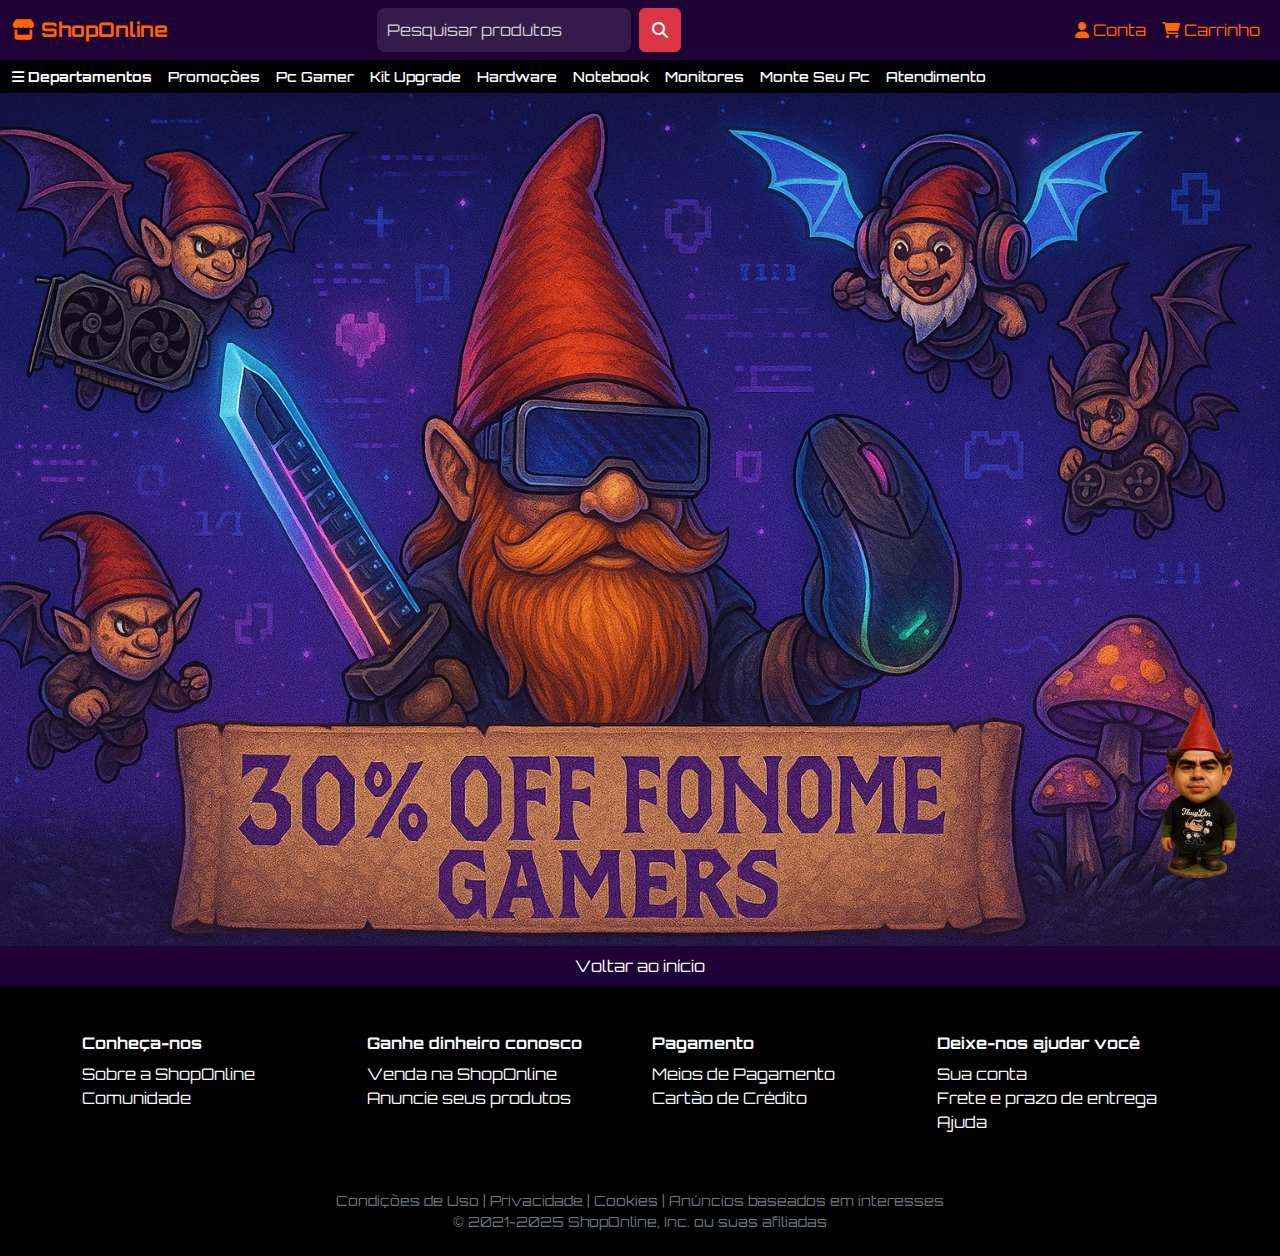
<file: 3estagioweb/index.html>
<!DOCTYPE html>
<html lang="pt-br">
<head>
  <meta charset="UTF-8">
  <title>ShopOnline</title>
  <link href="https://cdn.jsdelivr.net/npm/bootstrap@5.3.3/dist/css/bootstrap.min.css" rel="stylesheet">
  <scr="https://cdn.jsdelivr.net/npm/bootstrap@5.3.3/dist/js/bootstrap.bundle.min.js"></script>
  <link rel="stylesheet" href="https://cdnjs.cloudflare.com/ajax/libs/font-awesome/6.5.0/css/all.min.css">
  <link href="https://fonts.googleapis.com/css2?family=Orbitron:wght@600&display=swap" rel="stylesheet">
  <link rel="stylesheet" href="style.css">
</head>
<body class="index-page">   

 <img src="imagens/ChatGPT_Image_3_de_jun._de_2025__15_00_44-removebg-preview.png" alt="Mascote ShopOnline" class="mascote-flutuante">

<!-- Navbar Principal -->
<nav class="navbar navbar-expand-lg navbar-custom py-2 ">
  <div class="container-fluid">
    <a class="navbar-brand fw-bold text-danger" href="#">
      <i class="fas fa-store"></i> ShopOnline
    </a>

    <form class="d-flex mx-auto" role="search">
      <input class="form-control me-2" type="search" placeholder="Pesquisar produtos" aria-label="Search">
      <button class="btn btn-danger" type="submit"><i class="fas fa-search"></i></button>
    </form>

    <ul class="navbar-nav ms-auto">
      <li class="nav-item">
        <a class="nav-link text-danger" href="#"><i class="fas fa-user"></i> Conta</a>
      </li>
      <li class="nav-item">
        <a class="nav-link text-danger" href="#"><i class="fas fa-shopping-cart"></i> Carrinho</a>
      </li>
    </ul>
  </div>
</nav>

<!-- Submenu -->
<div class="submenu-bar d-flex flex-wrap align-items-center">
  <a href="#"><i class="fas fa-bars"></i> <strong>Departamentos</strong></a>
  <a href="#">Promoções</a>
  <a href="#">Pc Gamer</a>
  <a href="#">Kit Upgrade</a>
  <a href="#">Hardware</a>
  <a href="#">Notebook</a>
  <a href="#">Monitores</a>
  <a href="#">Monte Seu Pc</a>
  <a href="#">Atendimento</a>
</div>

<!-- Imagens -->
<div id="carouselExample" class="carousel slide" data-bs-ride="carousel">
  <div class="carousel-inner">
    <div class="d-flex justify-content-center">
  <img src="imagens/ChatGPT Image 2 de jun. de 2025, 14_13_26.png" class="banner-gnome img-fluid" alt="Promoção Gnome Gamer">
  </div>
<!-- Voltar ao topo -->
<div class="voltatopo text-center text-white py-2">
  <a href="#" class="text-white text-decoration-none">Voltar ao início</a>
</div>

<!-- Seções de links -->
<footer class="recomendacoes text-light pt-5 pb-4">
  <div class="container">
    <div class="row text-start">
      <!-- Coluna 1 -->
      <div class="col-md-3 mb-4">
        <h6 class="fw-bold">Conheça-nos</h6>
        <ul class="list-unstyled">
          <li><a href="#" class="text-light text-decoration-none">Sobre a ShopOnline</a></li>  
          <li><a href="#" class="text-light text-decoration-none">Comunidade</a></li> 
        </ul>
      </div>

      <!-- Coluna 2 -->
      <div class="col-md-3 mb-4">
        <h6 class="fw-bold">Ganhe dinheiro conosco</h6>
        <ul class="list-unstyled">
          <li><a href="#" class="text-light text-decoration-none">Venda na ShopOnline</a></li>
          <li><a href="#" class="text-light text-decoration-none">Anuncie seus produtos</a></li>
        </ul>
      </div>

      <!-- Coluna 3 -->
      <div class="col-md-3 mb-4">
        <h6 class="fw-bold">Pagamento</h6>
        <ul class="list-unstyled">
          <li><a href="#" class="text-light text-decoration-none">Meios de Pagamento</a></li>
          <li><a href="#" class="text-light text-decoration-none">Cartão de Crédito</a></li>
        </ul>
      </div>

      <!-- Coluna 4 -->
      <div class="col-md-3 mb-4">
        <h6 class="fw-bold">Deixe-nos ajudar você</h6>
        <ul class="list-unstyled">
          <li><a href="#" class="text-light text-decoration-none">Sua conta</a></li>
          <li><a href="#" class="text-light text-decoration-none">Frete e prazo de entrega</a></li>
          <li><a href="#" class="text-light text-decoration-none">Ajuda</a></li>
        </ul>
      </div>
    </div>
  </div>

  <!-- Linha inferior -->
  <div class="text-center mt-3 small text-secondary">
    <a href="#" class="text-decoration-none text-secondary">Condições de Uso</a> |
    <a href="#" class="text-decoration-none text-secondary">Privacidade</a> |
    <a href="#" class="text-decoration-none text-secondary">Cookies</a> |
    <a href="#" class="text-decoration-none text-secondary">Anúncios baseados em interesses</a>
    <br>
    © 2021-2025 ShopOnline, Inc. ou suas afiliadas
  </div>
</footer>

</body>
</html>
</file>
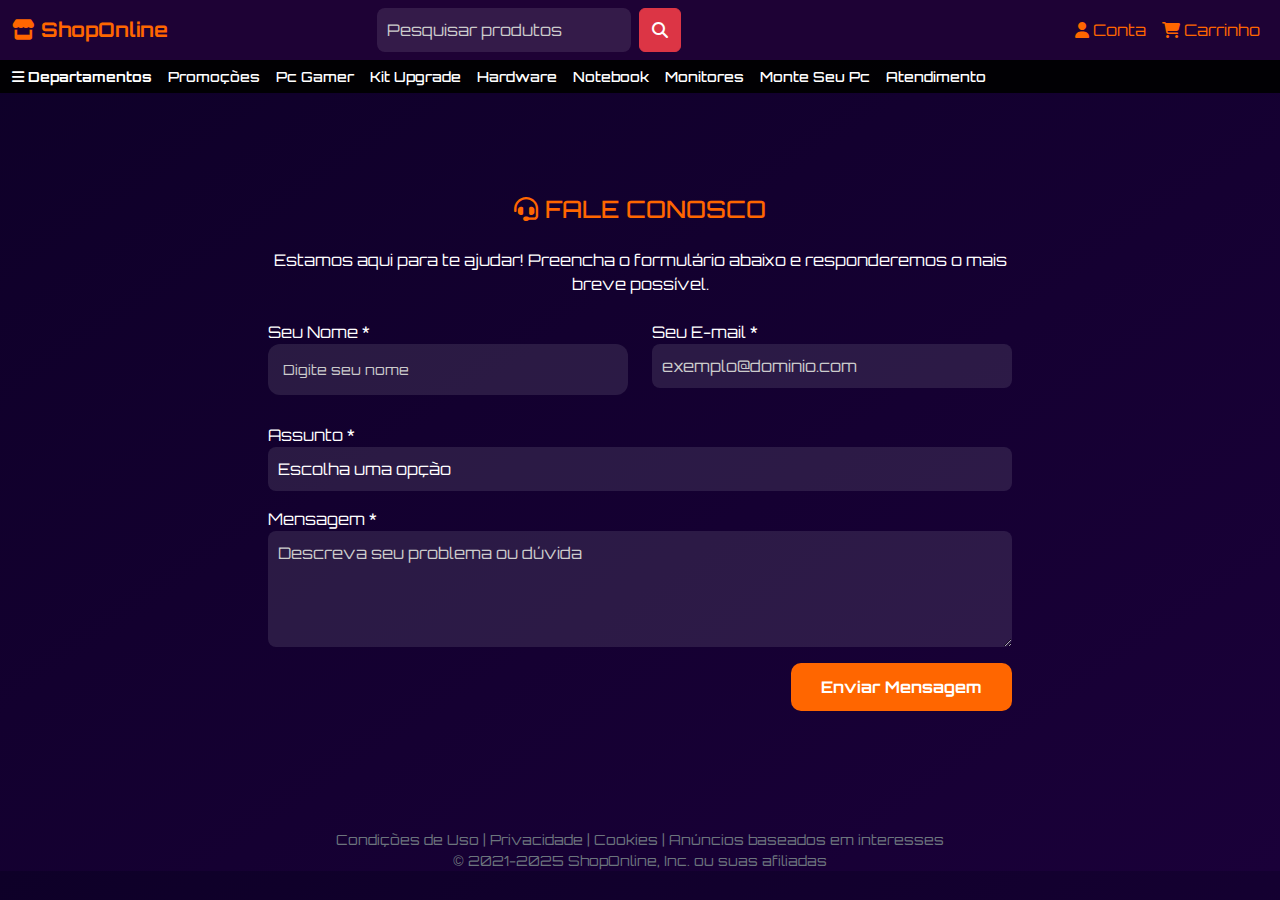
<file: 3estagioweb/atendimento.html>
<!DOCTYPE html>
<html lang="pt-br">
<head>
  <meta charset="UTF-8">
  <title>Atendimento - ShopOnline</title>
  <link href="https://cdn.jsdelivr.net/npm/bootstrap@5.3.3/dist/css/bootstrap.min.css" rel="stylesheet">
  <link rel="stylesheet" href="https://cdnjs.cloudflare.com/ajax/libs/font-awesome/6.5.0/css/all.min.css">
  <link href="https://fonts.googleapis.com/css2?family=Orbitron:wght@600&display=swap" rel="stylesheet">
  <link rel="stylesheet" href="style.css">
</head>
<body class="pagina-conta">
  <!-- Navbar -->
  <nav class="navbar navbar-expand-lg navbar-custom py-2">
    <div class="container-fluid">
      <a class="navbar-brand fw-bold text-danger" href="#">
        <i class="fas fa-store"></i> ShopOnline
      </a>

      <form class="d-flex mx-auto" role="search">
        <input class="form-control me-2" type="search" placeholder="Pesquisar produtos" aria-label="Search">
        <button class="btn btn-danger" type="submit"><i class="fas fa-search"></i></button>
      </form>

      <ul class="navbar-nav ms-auto">
        <li class="nav-item">
          <a class="nav-link text-danger" href="#"><i class="fas fa-user"></i> Conta</a>
        </li>
        <li class="nav-item">
          <a class="nav-link text-danger" href="#"><i class="fas fa-shopping-cart"></i> Carrinho</a>
        </li>
      </ul>
    </div>
  </nav>

  <!-- Submenu -->
  <div class="submenu-bar d-flex flex-wrap align-items-center">
    <a href="#"><i class="fas fa-bars"></i> <strong>Departamentos</strong></a>
    <a href="#">Promoções</a>
    <a href="#">Pc Gamer</a>
    <a href="#">Kit Upgrade</a>
    <a href="#">Hardware</a>
    <a href="#">Notebook</a>
    <a href="#">Monitores</a>
    <a href="#">Monte Seu Pc</a>
    <a href="#">Atendimento</a>
  </div>

  <!-- Conteúdo Centralizado -->
  <div class="container d-flex justify-content-center align-items-center" style="min-height: 80vh;">
    <div class="col-md-8">
      <div class="content text-center">
        <h2 class="mb-4"><i class="fas fa-headset"></i> Fale Conosco</h2>
        <p class="mb-4">Estamos aqui para te ajudar! Preencha o formulário abaixo e responderemos o mais breve possível.</p>
      </div>

      <!-- Formulário -->
      <div class="form-section">
        <form>
          <div class="row mb-3">
            <div class="col-md-6">
              <label for="nome">Seu Nome *</label>
              <input type="text" class="form-control" id="nome" placeholder="Digite seu nome" required>
            </div>
            <div class="col-md-6">
              <label for="email">Seu E-mail *</label>
              <input type="email" class="form-control" id="email" placeholder="exemplo@dominio.com" required>
            </div>
          </div>
          <div class="mb-3">
            <label for="assunto">Assunto *</label>
            <select class="form-control" id="assunto" required>
              <option selected disabled>Escolha uma opção</option>
              <option>Problemas com pedido</option>
              <option>Trocas e devoluções</option>
              <option>Dúvidas sobre produtos</option>
              <option>Outros</option>
            </select>
          </div>
          <div class="mb-3">
            <label for="mensagem">Mensagem *</label>
            <textarea class="form-control" id="mensagem" rows="4" placeholder="Descreva seu problema ou dúvida" required></textarea>
          </div>
          <div class="text-end">
            <button type="submit" class="btn-orange">Enviar Mensagem</button>
          </div>
        </form>
      </div>
    </div>
  </div>

  <!-- Rodapé -->
  <div class="text-center mt-3 small text-secondary">
    <a href="#" class="text-decoration-none text-secondary">Condições de Uso</a> |
    <a href="#" class="text-decoration-none text-secondary">Privacidade</a> |
    <a href="#" class="text-decoration-none text-secondary">Cookies</a> |
    <a href="#" class="text-decoration-none text-secondary">Anúncios baseados em interesses</a>
    <br>
    © 2021-2025 ShopOnline, Inc. ou suas afiliadas
  </div>

  <script src="https://cdn.jsdelivr.net/npm/bootstrap@5.3.3/dist/js/bootstrap.bundle.min.js"></script>
</body>
</html>
</file>
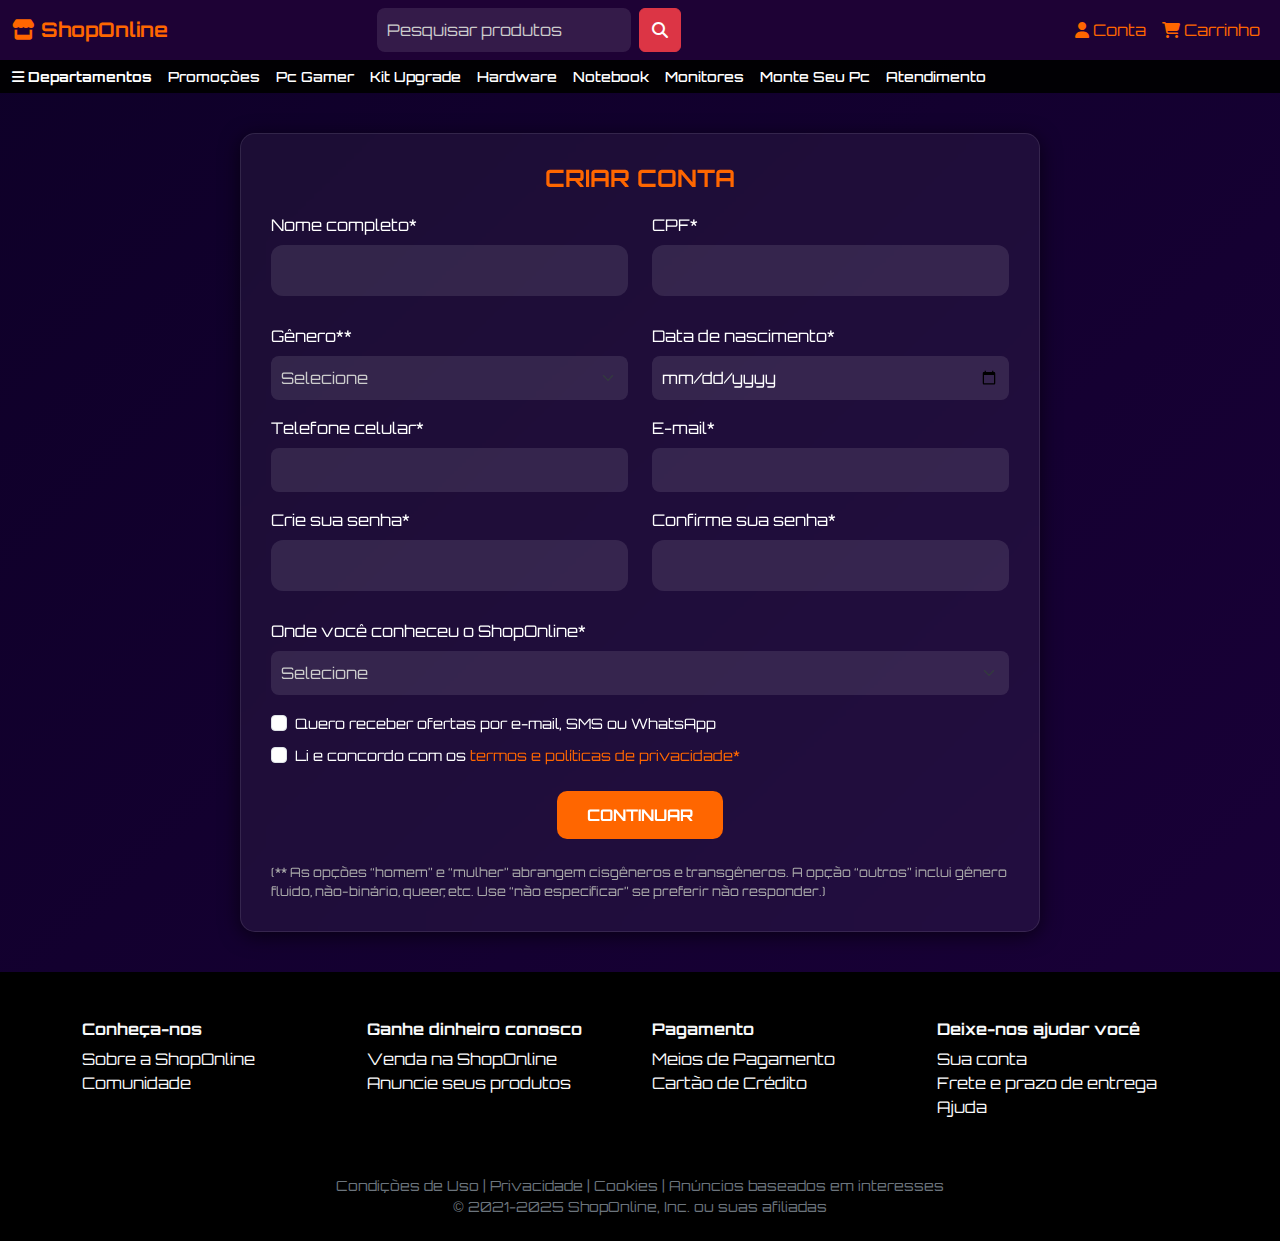
<file: 3estagioweb/cadastro.html>
<!DOCTYPE html>
<html lang="pt-br">
<head>
  <meta charset="UTF-8">
  <meta name="viewport" content="width=device-width, initial-scale=1.0">
  <title>Criar Conta - ShopOnline</title>
  <link href="https://cdn.jsdelivr.net/npm/bootstrap@5.3.0/dist/css/bootstrap.min.css" rel="stylesheet">
  <scr="https://cdn.jsdelivr.net/npm/bootstrap@5.3.3/dist/js/bootstrap.bundle.min.js"></script>
  <link rel="stylesheet" href="https://cdnjs.cloudflare.com/ajax/libs/font-awesome/6.5.0/css/all.min.css">
  <link href="https://fonts.googleapis.com/css2?family=Orbitron:wght@600&display=swap" rel="stylesheet">
  <link rel="stylesheet" href="style.css">
</head>
<body class="cadastro-page">
    <!-- Navbar Principal -->
<nav class="navbar navbar-expand-lg navbar-custom py-2 ">
  <div class="container-fluid">
    <a class="navbar-brand fw-bold text-danger" href="#">
      <i class="fas fa-store"></i> ShopOnline
    </a>

    <form class="d-flex mx-auto" role="search">
      <input class="form-control me-2" type="search" placeholder="Pesquisar produtos" aria-label="Search">
      <button class="btn btn-danger" type="submit"><i class="fas fa-search"></i></button>
    </form>

    <ul class="navbar-nav ms-auto">
      <li class="nav-item">
        <a class="nav-link text-danger" href="#"><i class="fas fa-user"></i> Conta</a>
      </li>
      <li class="nav-item">
        <a class="nav-link text-danger" href="#"><i class="fas fa-shopping-cart"></i> Carrinho</a>
      </li>
    </ul>
  </div>
</nav>

<!-- Submenu -->
<div class="submenu-bar d-flex flex-wrap align-items-center">
  <a href="#"><i class="fas fa-bars"></i> <strong>Departamentos</strong></a>
  <a href="#">Promoções</a>
  <a href="#">Pc Gamer</a>
  <a href="#">Kit Upgrade</a>
  <a href="#">Hardware</a>
  <a href="#">Notebook</a>
  <a href="#">Monitores</a>
  <a href="#">Monte Seu Pc</a>
  <a href="#">Atendimento</a>
</div>

<div class="container-form">
  <h2 class="title">CRIAR CONTA</h2>
  <form>
    <div class="row mb-3">
      <div class="col-md-6">
        <label for="nome" class="form-label">Nome completo*</label>
        <input type="text" class="form-control" id="nome" required>
      </div>
      <div class="col-md-6">
        <label for="cpf" class="form-label">CPF*</label>
        <input type="text" class="form-control" id="cpf" required>
      </div>
    </div>

    <div class="row mb-3">
      <div class="col-md-6">
        <label for="genero" class="form-label">Gênero**</label>
        <select class="form-select" id="genero">
          <option value="">Selecione</option>
          <option value="homem">Homem</option>
          <option value="mulher">Mulher</option>
          <option value="outros">Outros</option>
          <option value="nao">Não especificar</option>
        </select>
      </div>
      <div class="col-md-6">
        <label for="data" class="form-label">Data de nascimento*</label>
        <input type="date" class="form-control" id="data" required>
      </div>
    </div>

    <div class="row mb-3">
      <div class="col-md-6">
        <label for="telefone" class="form-label">Telefone celular*</label>
        <input type="tel" class="form-control" id="telefone" required>
      </div>
      <div class="col-md-6">
        <label for="email" class="form-label">E-mail*</label>
        <input type="email" class="form-control" id="email" required>
      </div>
    </div>

    <div class="row mb-3">
      <div class="col-md-6">
        <label for="senha" class="form-label">Crie sua senha*</label>
        <input type="password" class="form-control" id="senha" required>
      </div>
      <div class="col-md-6">
        <label for="confirmar" class="form-label">Confirme sua senha*</label>
        <input type="password" class="form-control" id="confirmar" required>
      </div>
    </div>

    <div class="mb-3">
      <label for="origem" class="form-label">Onde você conheceu o ShopOnline*</label>
      <select class="form-select" id="origem">
        <option value="">Selecione</option>
        <option value="google">Google</option>
        <option value="youtube">YouTube</option>
        <option value="indicado">Indicação</option>
        <option value="outro">Outro</option>
      </select>
    </div>

    <div class="form-check mb-2">
      <input class="form-check-input" type="checkbox" value="" id="ofertas">
      <label class="form-check-label" for="ofertas">
        Quero receber ofertas por e-mail, SMS ou WhatsApp
      </label>
    </div>

    <div class="form-check mb-4">
      <input class="form-check-input" type="checkbox" id="termos" required>
      <label class="form-check-label" for="termos">
        Li e concordo com os <a href="#" class="text-decoration-none text-danger">termos e políticas de privacidade*</a>
      </label>
    </div>

    <div class="text-center">
      <button type="submit" class="btn btn-orange">CONTINUAR</button>
    </div>

    <div class="form-footer mt-4">
      (** As opções “homem” e “mulher” abrangem cisgêneros e transgêneros. A opção “outros” inclui gênero fluido, não-binário, queer, etc. Use “não especificar” se preferir não responder.)
    </div>
  </form>
</div>
<!-- Seções de links -->
<footer class="recomendacoes text-light pt-5 pb-4">
  <div class="container">
    <div class="row text-start">
      <!-- Coluna 1 -->
      <div class="col-md-3 mb-4">
        <h6 class="fw-bold">Conheça-nos</h6>
        <ul class="list-unstyled">
          <li><a href="#" class="text-light text-decoration-none">Sobre a ShopOnline</a></li>  
          <li><a href="#" class="text-light text-decoration-none">Comunidade</a></li> 
        </ul>
      </div>

      <!-- Coluna 2 -->
      <div class="col-md-3 mb-4">
        <h6 class="fw-bold">Ganhe dinheiro conosco</h6>
        <ul class="list-unstyled">
          <li><a href="#" class="text-light text-decoration-none">Venda na ShopOnline</a></li>
          <li><a href="#" class="text-light text-decoration-none">Anuncie seus produtos</a></li>
        </ul>
      </div>

      <!-- Coluna 3 -->
      <div class="col-md-3 mb-4">
        <h6 class="fw-bold">Pagamento</h6>
        <ul class="list-unstyled">
          <li><a href="#" class="text-light text-decoration-none">Meios de Pagamento</a></li>
          <li><a href="#" class="text-light text-decoration-none">Cartão de Crédito</a></li>
        </ul>
      </div>

      <!-- Coluna 4 -->
      <div class="col-md-3 mb-4">
        <h6 class="fw-bold">Deixe-nos ajudar você</h6>
        <ul class="list-unstyled">
          <li><a href="#" class="text-light text-decoration-none">Sua conta</a></li>
          <li><a href="#" class="text-light text-decoration-none">Frete e prazo de entrega</a></li>
          <li><a href="#" class="text-light text-decoration-none">Ajuda</a></li>
        </ul>
      </div>
    </div>
  </div>

  <!-- Linha inferior -->
 

  <div class="text-center mt-3 small text-secondary">
    <a href="#" class="text-decoration-none text-secondary">Condições de Uso</a> |
    <a href="#" class="text-decoration-none text-secondary">Privacidade</a> |
    <a href="#" class="text-decoration-none text-secondary">Cookies</a> |
    <a href="#" class="text-decoration-none text-secondary">Anúncios baseados em interesses</a>
    <br>
    © 2021-2025 ShopOnline, Inc. ou suas afiliadas
  </div>
</footer>



</body>
</html>
</file>
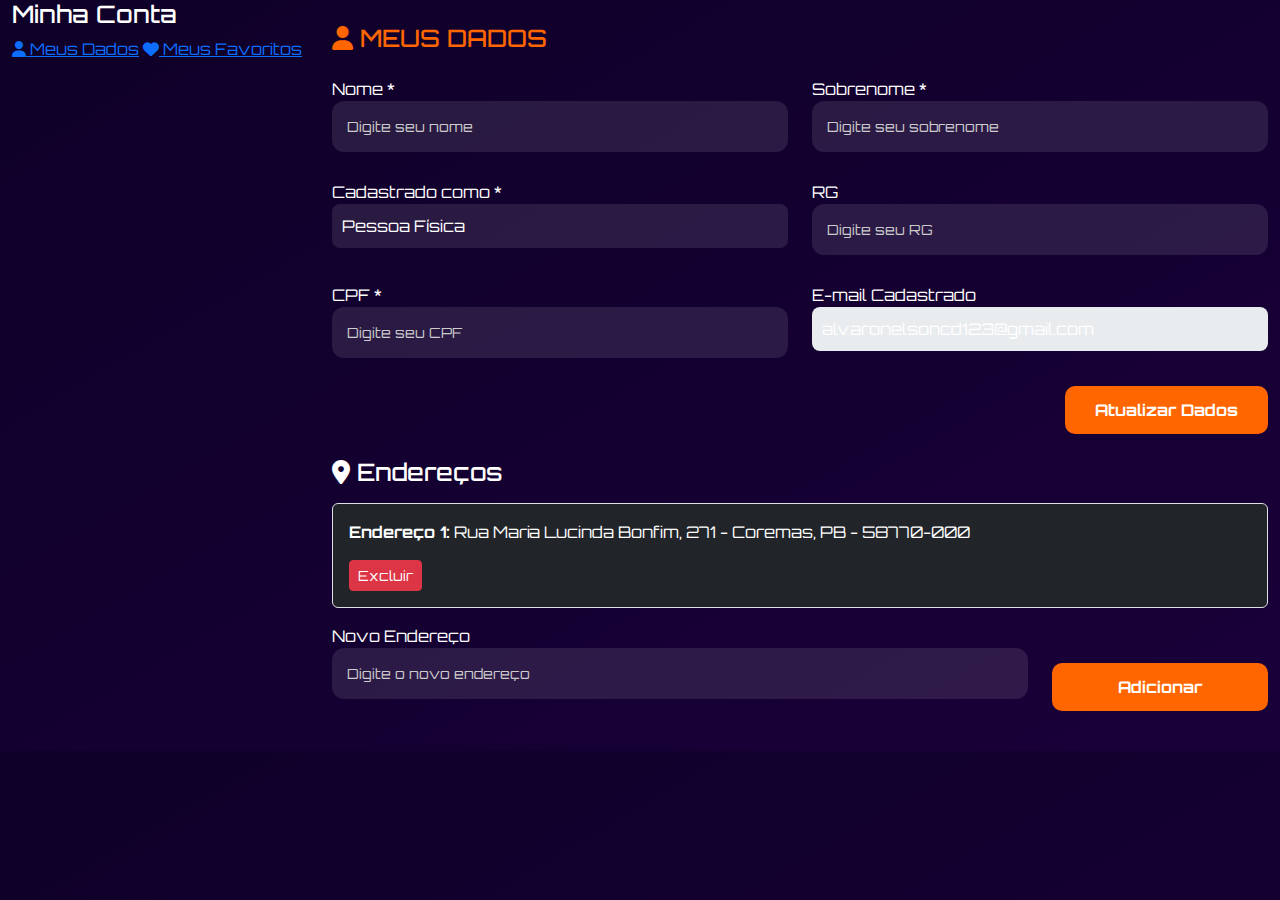
<file: 3estagioweb/meus-dados.html>
<!DOCTYPE html>
<html lang="pt-br">
<head>
  <meta charset="UTF-8">
  <title>Meus Dados - ShopOnline</title>
  <link href="https://cdn.jsdelivr.net/npm/bootstrap@5.3.3/dist/css/bootstrap.min.css" rel="stylesheet">
  <link rel="stylesheet" href="https://cdnjs.cloudflare.com/ajax/libs/font-awesome/6.5.0/css/all.min.css">
  <link href="https://fonts.googleapis.com/css2?family=Orbitron:wght@600&display=swap" rel="stylesheet">
  <link rel="stylesheet" href="style.css">
</head>
<body class="pagina-conta">
<div class="container-fluid">
  <div class="row">
    <!-- Sidebar -->
    <div class="col-md-3 sidebar">
      <h4 class="text-orange">Minha Conta</h4>
      <a href="#"><i class="fas fa-user"></i> Meus Dados</a>
      <a href="#"><i class="fas fa-heart"></i> Meus Favoritos</a>
    </div>

    <!-- Conteúdo principal -->
    <div class="col-md-9 py-4">
      <div class="content">
        <h2 class="mb-4"><i class="fas fa-user"></i> Meus Dados</h2>
        <div class="form-section">
          <form>
            <div class="row mb-3">
              <div class="col-md-6">
                <label for="nome">Nome *</label>
                <input type="text" class="form-control" id="nome" placeholder="Digite seu nome" required>
              </div>
              <div class="col-md-6">
                <label for="sobrenome">Sobrenome *</label>
                <input type="text" class="form-control" id="sobrenome" placeholder="Digite seu sobrenome" required>
              </div>
            </div>
            <div class="row mb-3">
              <div class="col-md-6">
                <label for="tipoCadastro">Cadastrado como *</label>
                <select class="form-control" id="tipoCadastro">
                  <option>Pessoa Física</option>
                  <option>Pessoa Jurídica</option>
                </select>
              </div>
              <div class="col-md-6">
                <label for="rg">RG</label>
                <input type="text" class="form-control" id="rg" placeholder="Digite seu RG">
              </div>
            </div>
            <div class="row mb-3">
              <div class="col-md-6">
                <label for="cpf">CPF *</label>
                <input type="text" class="form-control" id="cpf" placeholder="Digite seu CPF" required>
              </div>
              <div class="col-md-6">
                <label for="email">E-mail Cadastrado</label>
                <input type="email" class="form-control" id="email" value="alvaronelsoncd123@gmail.com" disabled>
              </div>
            </div>
            <div class="text-end">
              <button type="submit" class="btn-orange">Atualizar Dados</button>
            </div>
          </form>
        </div>
        </div>

        <!-- Seção de Endereços -->
        <div class="form-section mt-4">
          <h4 class="mb-3"><i class="fas fa-map-marker-alt"></i> Endereços</h4>
          <div id="enderecos-lista">
            <div class="border p-3 mb-3 rounded bg-dark">
              <p><strong>Endereço 1:</strong> Rua Maria Lucinda Bonfim, 271 - Coremas, PB - 58770-000</p>
              <button class="btn btn-sm btn-danger">Excluir</button>
            </div>
          </div>
          <form id="form-endereco">
            <div class="row mb-3">
              <div class="col-md-9">
                <label for="novoEndereco">Novo Endereço</label>
                <input type="text" id="novoEndereco" class="form-control" placeholder="Digite o novo endereço">
              </div>
              <div class="col-md-3 d-flex align-items-end">
                <button type="button" class="btn-orange w-100" onclick="adicionarEndereco()">Adicionar</button>
              </div>
            </div>
          </form>
        </div>
      </div>
    </div>
  </div>
</div>
<script>
function adicionarEndereco() {
  const input = document.getElementById('novoEndereco');
  const valor = input.value.trim();
  if (valor === '') return;
  const lista = document.getElementById('enderecos-lista');
  const div = document.createElement('div');
  div.className = 'border p-3 mb-3 rounded bg-dark';
  div.innerHTML = `<p><strong>Endereço:</strong> ${valor}</p>
    <button class='btn btn-sm btn-danger' onclick='this.parentElement.remove()'>Excluir</button>`;
  lista.appendChild(div);
  input.value = '';
}
</script>
</body>
</html>
</file>
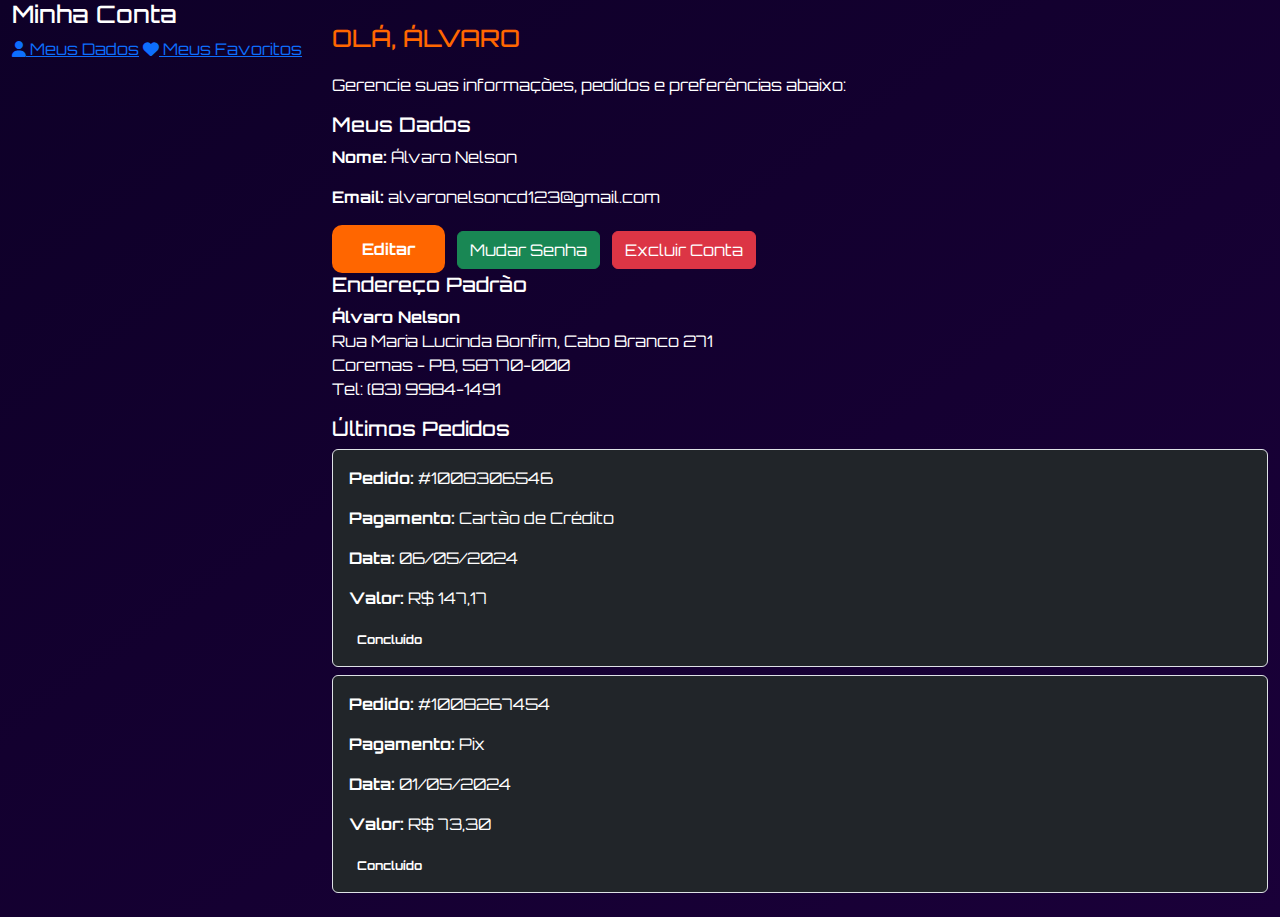
<file: 3estagioweb/usuario.html>
<!DOCTYPE html>
<html lang="pt-br">
<head>
  <meta charset="UTF-8">
  <title>Minha Conta - ShopOnline</title>
  <link href="https://cdn.jsdelivr.net/npm/bootstrap@5.3.3/dist/css/bootstrap.min.css" rel="stylesheet">
  <link rel="stylesheet" href="https://cdnjs.cloudflare.com/ajax/libs/font-awesome/6.5.0/css/all.min.css">
  <link href="https://fonts.googleapis.com/css2?family=Orbitron:wght@600&display=swap" rel="stylesheet">
  <link rel="stylesheet" href="style.css">
</head>
<body class="pagina-conta">
<div class="container-fluid">
  <div class="row">
    <!-- Sidebar -->
    <div class="col-md-3 sidebar">
      <h4 class="text-orange">Minha Conta</h4>
      <a href="#"><i class="fas fa-user"></i> Meus Dados</a>
      <a href="#"><i class="fas fa-heart"></i> Meus Favoritos</a>
    </div>

    <!-- Conteúdo principal -->
    <div class="col-md-9 py-4">
      <div class="content">
        <h2>Olá, Álvaro</h2>
        <p>Gerencie suas informações, pedidos e preferências abaixo:</p>

        <!-- Blocos de informações -->
        <div class="section-box">
          <h5>Meus Dados</h5>
          <p><strong>Nome:</strong> Álvaro Nelson</p>
          <p><strong>Email:</strong> alvaronelsoncd123@gmail.com</p>
          <button class="btn-orange me-2">Editar</button>
          <button class="btn btn-success">Mudar Senha</button>
          <button class="btn btn-danger ms-2">Excluir Conta</button>
        </div>

        <div class="section-box">
          <h5>Endereço Padrão</h5>
          <p><strong>Álvaro Nelson</strong><br>
          Rua Maria Lucinda Bonfim, Cabo Branco 271<br>
          Coremas - PB, 58770-000<br>
          Tel: (83) 9984-1491</p>
        </div>

        <div class="section-box">
          <h5>Últimos Pedidos</h5>
          <div class="border rounded p-3 mb-2 bg-dark">
            <p><strong>Pedido:</strong> #1008306546</p>
            <p><strong>Pagamento:</strong> Cartão de Crédito</p>
            <p><strong>Data:</strong> 06/05/2024</p>
            <p><strong>Valor:</strong> R$ 147,17</p>
            <span class="badge badge-status">Concluído</span>
          </div>
          <div class="border rounded p-3 bg-dark">
            <p><strong>Pedido:</strong> #1008267454</p>
            <p><strong>Pagamento:</strong> Pix</p>
            <p><strong>Data:</strong> 01/05/2024</p>
            <p><strong>Valor:</strong> R$ 73,30</p>
            <span class="badge badge-status">Concluído</span>
          </div>
        </div>

      </div>
    </div>
  </div>
</div>
</body>
</html>
</file>
<file: 3estagioweb/style.css>
/* === ROOT VARIABLES === */
:root {
  --bg-grad-start: #0e0028;
  --bg-grad-end: #1a0039;
  --bg-dark: #14002e;
  --accent: #ff6600;
  --accent-hover: #e65c00;
  --form-bg: rgba(255, 255, 255, 0.05);
  --form-border: rgba(255, 255, 255, 0.1);
  --form-bg-hover: rgba(255, 255, 255, 0.15);
  --input-bg: rgba(255, 255, 255, 0.1);
  --text-color: #fff;
  --text-muted: #ccc;
  --shadow: 0 4px 20px rgba(0, 0, 0, 0.6);
}

/* === GLOBAL STYLES === */
body {
  margin: 0;
  font-family: 'Orbitron', sans-serif;
  background: linear-gradient(to bottom right, var(--bg-grad-start), var(--bg-grad-end));
  color: var(--text-color);
}
.mascote-flutuante {
  position: fixed;
  bottom: 20px;
  right: 20px;
  width: 120px;
  z-index: 9999;
  animation: flutuar 3s ease-in-out infinite;
  pointer-events: none;
}

@keyframes flutuar {
  0% { transform: translateY(0); }
  50% { transform: translateY(-10px); }
  100% { transform: translateY(0); }
}

.navbar-custom,
.voltatopo {
  background-color: #1e0235;
}

.recomendacoes {
  background-color: #000;
}

.submenu-bar {
  background-color: #000000ea;
  color: white;
  padding: 6px 12px;
  font-size: 14px;
}

.submenu-bar a {
  color: white;
  text-decoration: none;
  margin-right: 16px;
  font-weight: 500;
}

.submenu-bar a:hover {
  text-decoration: underline;
}

.submenu-bar .highlight {
  font-weight: bold;
  margin-left: auto;
}

/* === SHARED FORM STYLES (Cadastro/Login/etc) === */
.container-form {
  background: var(--form-bg);
  backdrop-filter: blur(10px);
  max-width: 800px;
  margin: 40px auto;
  padding: 30px;
  border-radius: 15px;
  box-shadow: var(--shadow);
  border: 1px solid var(--form-border);
}

.form-control,
.form-select {
  border-radius: 8px;
  padding: 10px;
  background-color: var(--input-bg);
  border: none;
  color: var(--text-color);
}

.form-control::placeholder,
.form-select {
  color: var(--text-muted);
}

.form-control:focus,
.form-select:focus {
  background-color: var(--form-bg-hover);
  box-shadow: none;
  border: 1px solid var(--accent);
}

.form-check-label {
  font-size: 0.9rem;
}

.btn-orange {
  background-color: var(--accent);
  border: none;
  border-radius: 10px;
  font-weight: bold;
  padding: 12px 30px;
  color: white;
  font-family: 'Orbitron', sans-serif;
}

.btn-orange:hover {
  background-color: var(--accent-hover);
}

.title {
  color: var(--accent);
  font-weight: bold;
  text-align: center;
  margin-bottom: 20px;
}

.form-footer {
  font-size: 0.8rem;
  color: #aaa;
}

a.text-danger {
  color: var(--accent) !important;
}

/* === LOGIN PAGE === */
.login-container {
  background: var(--bg-dark);
  border-radius: 20px;
  padding: 40px;
  box-shadow: 0 0 30px rgba(0, 0, 0, 0.6);
  display: flex;
  flex-direction: row;
  gap: 40px;
  max-width: 1000px;
  margin: auto;
}

.banner {
  background: url('https://cdn.pixabay.com/photo/2021/03/11/18/18/video-games-6086071_1280.jpg') no-repeat center center;
  background-size: cover;
  border-radius: 20px;
  width: 400px;
  height: 400px;
}

.form-section {
  flex: 1;
  display: flex;
  flex-direction: column;
}

h2 {
  color: var(--accent);
  margin-bottom: 20px;
  font-size: 24px;
  text-transform: uppercase;
}

input[type="text"],
input[type="password"] {
  padding: 15px;
  margin-bottom: 12px;
  border: none;
  border-radius: 12px;
  background-color:  rgba(255, 255, 255, 0.1);
  color: #ddd;
  font-size: 14px;
}

.btn-login {
  padding: 15px;
  background-color: var(--accent);
  color: white;
  border: none;
  font-size: 18px;
  border-radius: 12px;
  cursor: pointer;
  text-transform: uppercase;
  margin-bottom: 12px;
}

.btn-login:hover {
  background-color: var(--accent-hover);
}

.social-btn {
  display: flex;
  flex-direction: column;
  gap: 10px;
  margin-top: 10px;
}

.social-btn button {
  background-color: transparent;
  border: 2px solid var(--accent);
  color: var(--accent);
  font-weight: bold;
  border-radius: 12px;
  padding: 12px;
  font-size: 16px;
  cursor: pointer;
  display: flex;
  justify-content: center;
  align-items: center;
  gap: 10px;
}

.social-btn button:hover {
  background-color: var(--accent);
  color: white;
}

.signup-link {
  color: #ffb347;
  text-align: center;
  margin-top: 20px;
  font-size: 14px;
}

.signup-link a {
  color: #fff;
  text-decoration: underline;
  font-weight: bold;
}

/* === INDEX PAGE (BANNER STYLE) === */
.pagina-conta .banner-gnome {
  max-width: 50%;
  height: auto;
  border-radius: 16px;
  box-shadow: 0 0 25px rgba(255, 0, 255, 0.3);
}
/*sidebar css*/
.pagina-conta .sidebar-conta {
  background-color: #1a0039;
  padding: 20px;
  height: 100vh;
}

.pagina-conta .sidebar-conta a {
  display: block;
  color: white;
  margin: 15px 0;
  text-decoration: none;
}

.pagina-conta .sidebar-conta a:hover {
  text-decoration: underline;
}

/* CARRINHO DE COMPRAS - SHOPONLINE */
.pagina-carrinho {
  background: linear-gradient(to bottom right, #0e0028, #1a0039);
  color: white;
  font-family: 'Orbitron', sans-serif;
}

.pagina-carrinho .carrinho-header {
  padding: 40px 20px 20px;
  text-align: center;
}

.pagina-carrinho .carrinho-header h2 {
  color: #ff6600;
  font-weight: bold;
}

.pagina-carrinho .carrinho-vazio {
  text-align: center;
  margin-bottom: 30px;
  color: #ccc;
  font-size: 1.2rem;
}

.pagina-carrinho .ofertas-destaque {
  padding: 0 20px 40px;
}

.pagina-carrinho .ofertas-destaque h4 {
  color: #fff;
  font-weight: bold;
  margin-bottom: 20px;
}

.pagina-carrinho .produto {
  background-color: #1f014a;
  border-radius: 12px;
  padding: 15px;
  color: #fff;
  transition: transform 0.2s ease;
}

.pagina-carrinho .produto:hover {
  transform: scale(1.02);
  box-shadow: 0 0 20px rgba(255, 0, 255, 0.2);
}

.pagina-carrinho .produto img {
  width: 100%;
  border-radius: 8px;
  margin-bottom: 10px;
}

.pagina-carrinho .preco-antigo {
  text-decoration: line-through;
  color: #ffb3b3;
}

.pagina-carrinho .preco-novo {
  color: #00ff88;
  font-size: 1.2rem;
  font-weight: bold;
}
</file>
